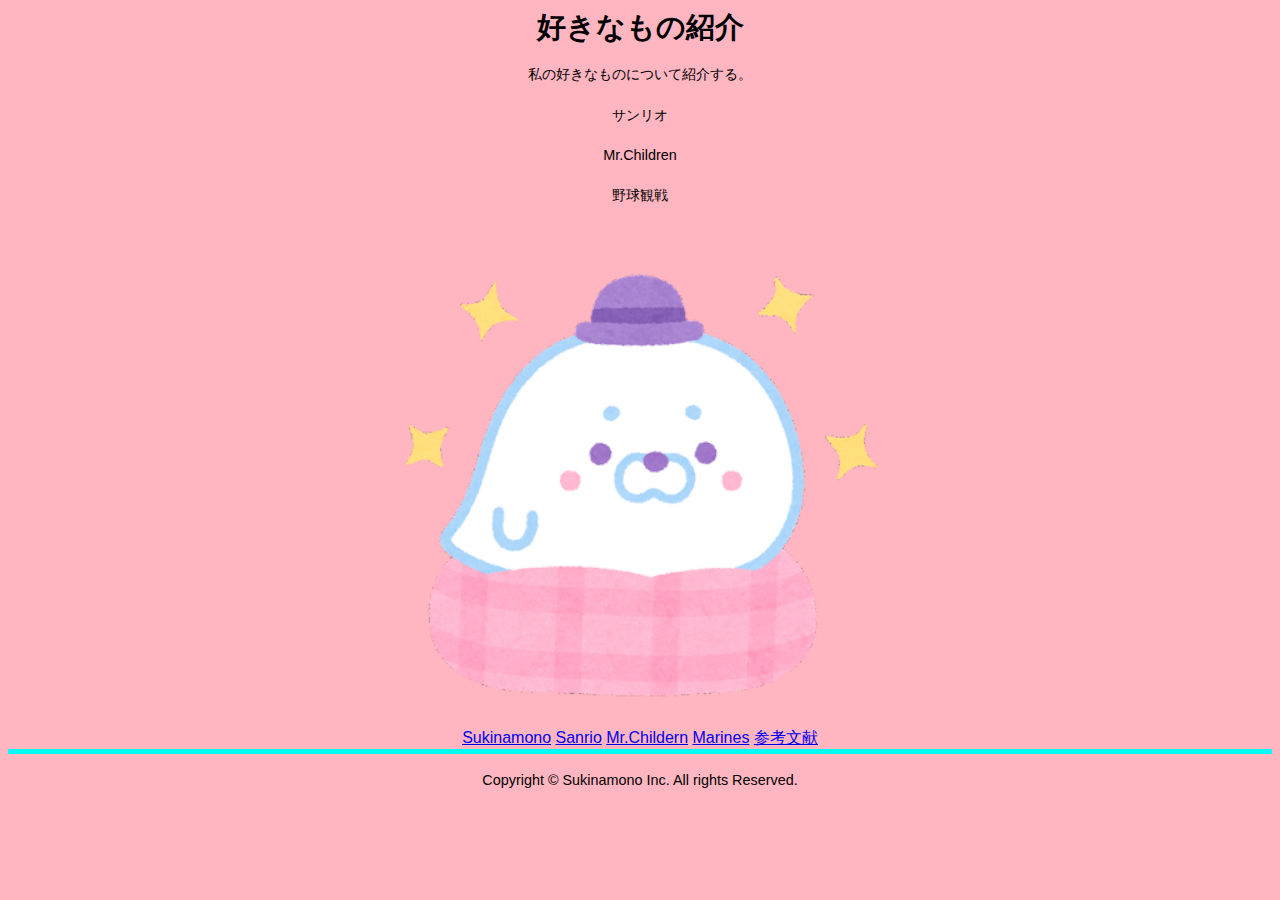
<file: index.html>
<!DOCTYPE html>
<html lang="ja">
<head>
 <link rel="stylesheet" href="mystyle.css">
 <script src="me.js"></script>
 <meta charset="UTF-8">
 <title> 好きなもの </title>
</head>
  
<body>

 <h1>好きなもの紹介</h1>
<p>私の好きなものについて紹介する。</p>                                                                                              
<p>サンリオ</p>                                                                                               
<p>Mr.Children</p>                                                                                               
<p>野球観戦</p> 
  
<div style="text-align:center">  
<img src="./image/azarashi.png" alt="アザラシのイラスト" width="500" height="500">
</div>
 
<a href="index.html">Sukinamono</a>
<a href="sanrio.html">Sanrio</a>
<a href="mrchildren.html">Mr.Childern</a>
<a href="baseballteam.html">Marines</a>
<a href="sankou.html">参考文献</a>

<footer>
<p>Copyright © Sukinamono Inc. All rights Reserved.</p>
</footer>
</body>
</html>
</file>
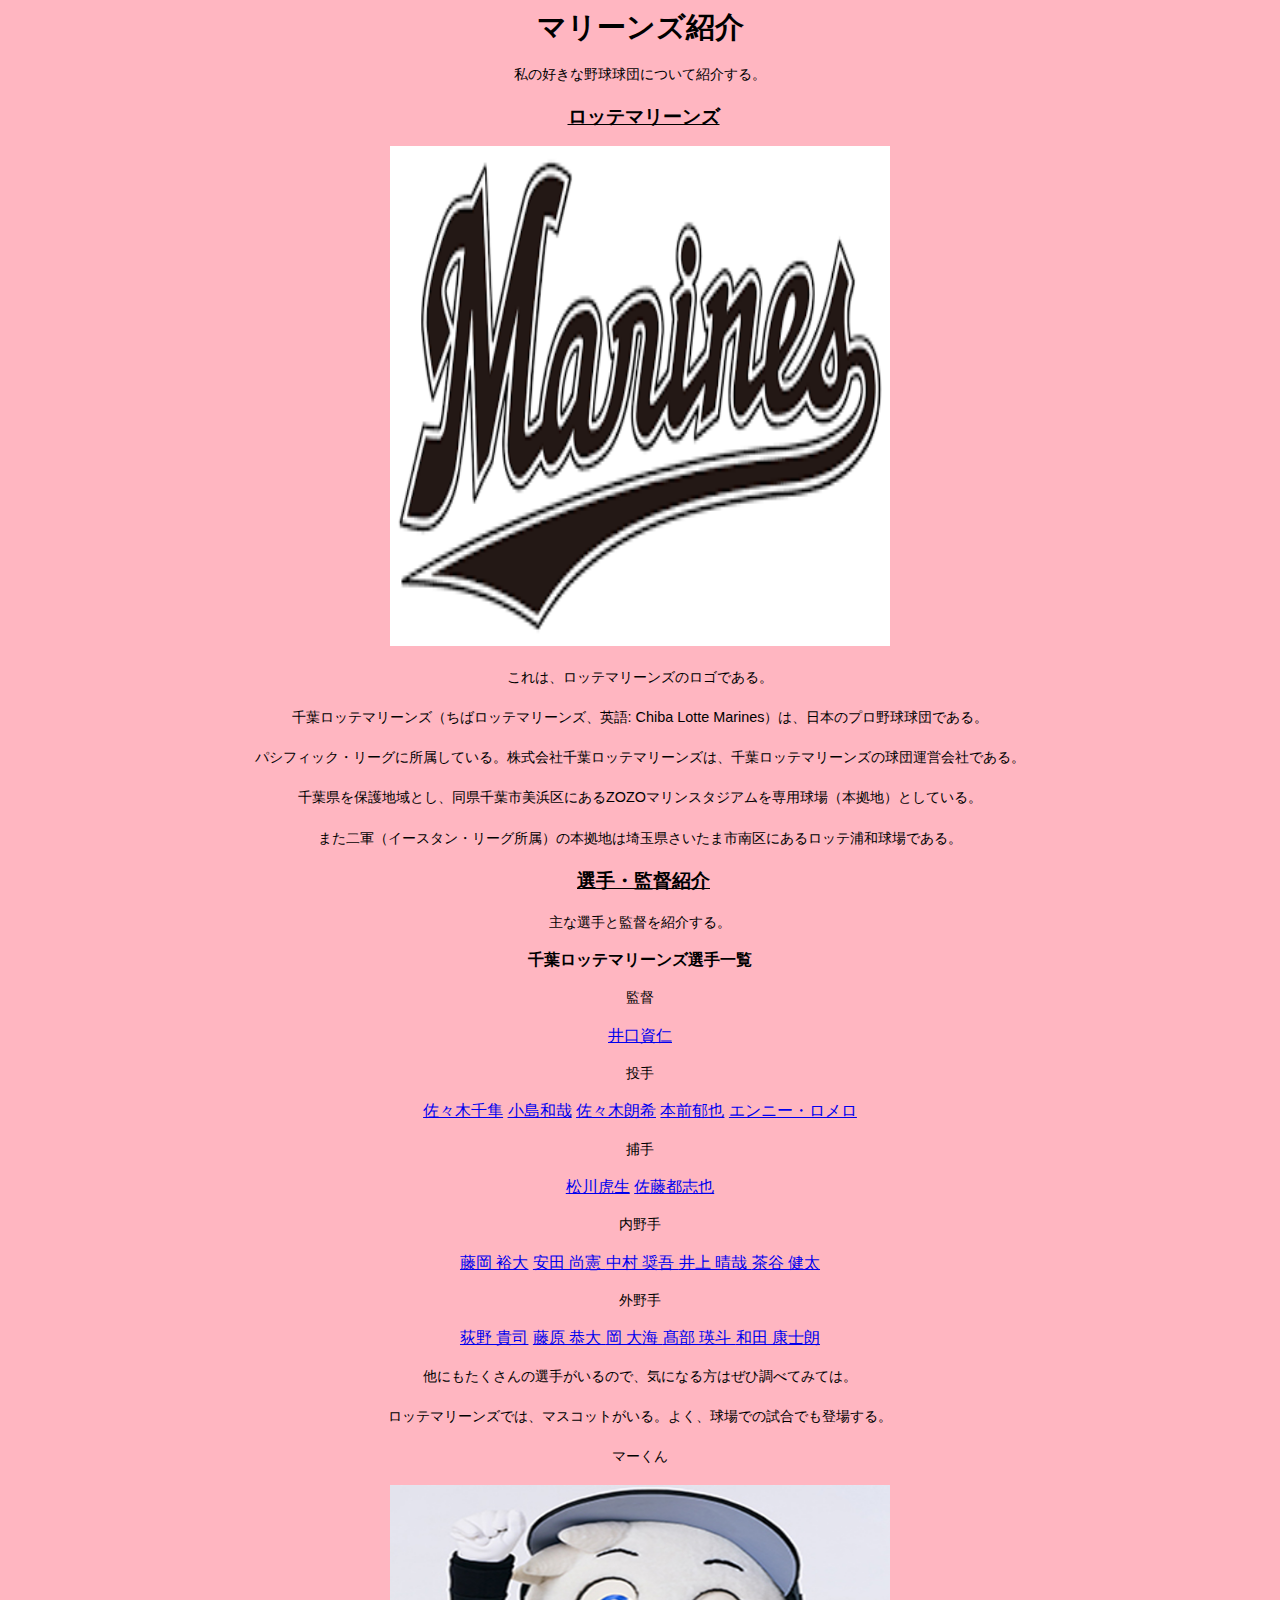
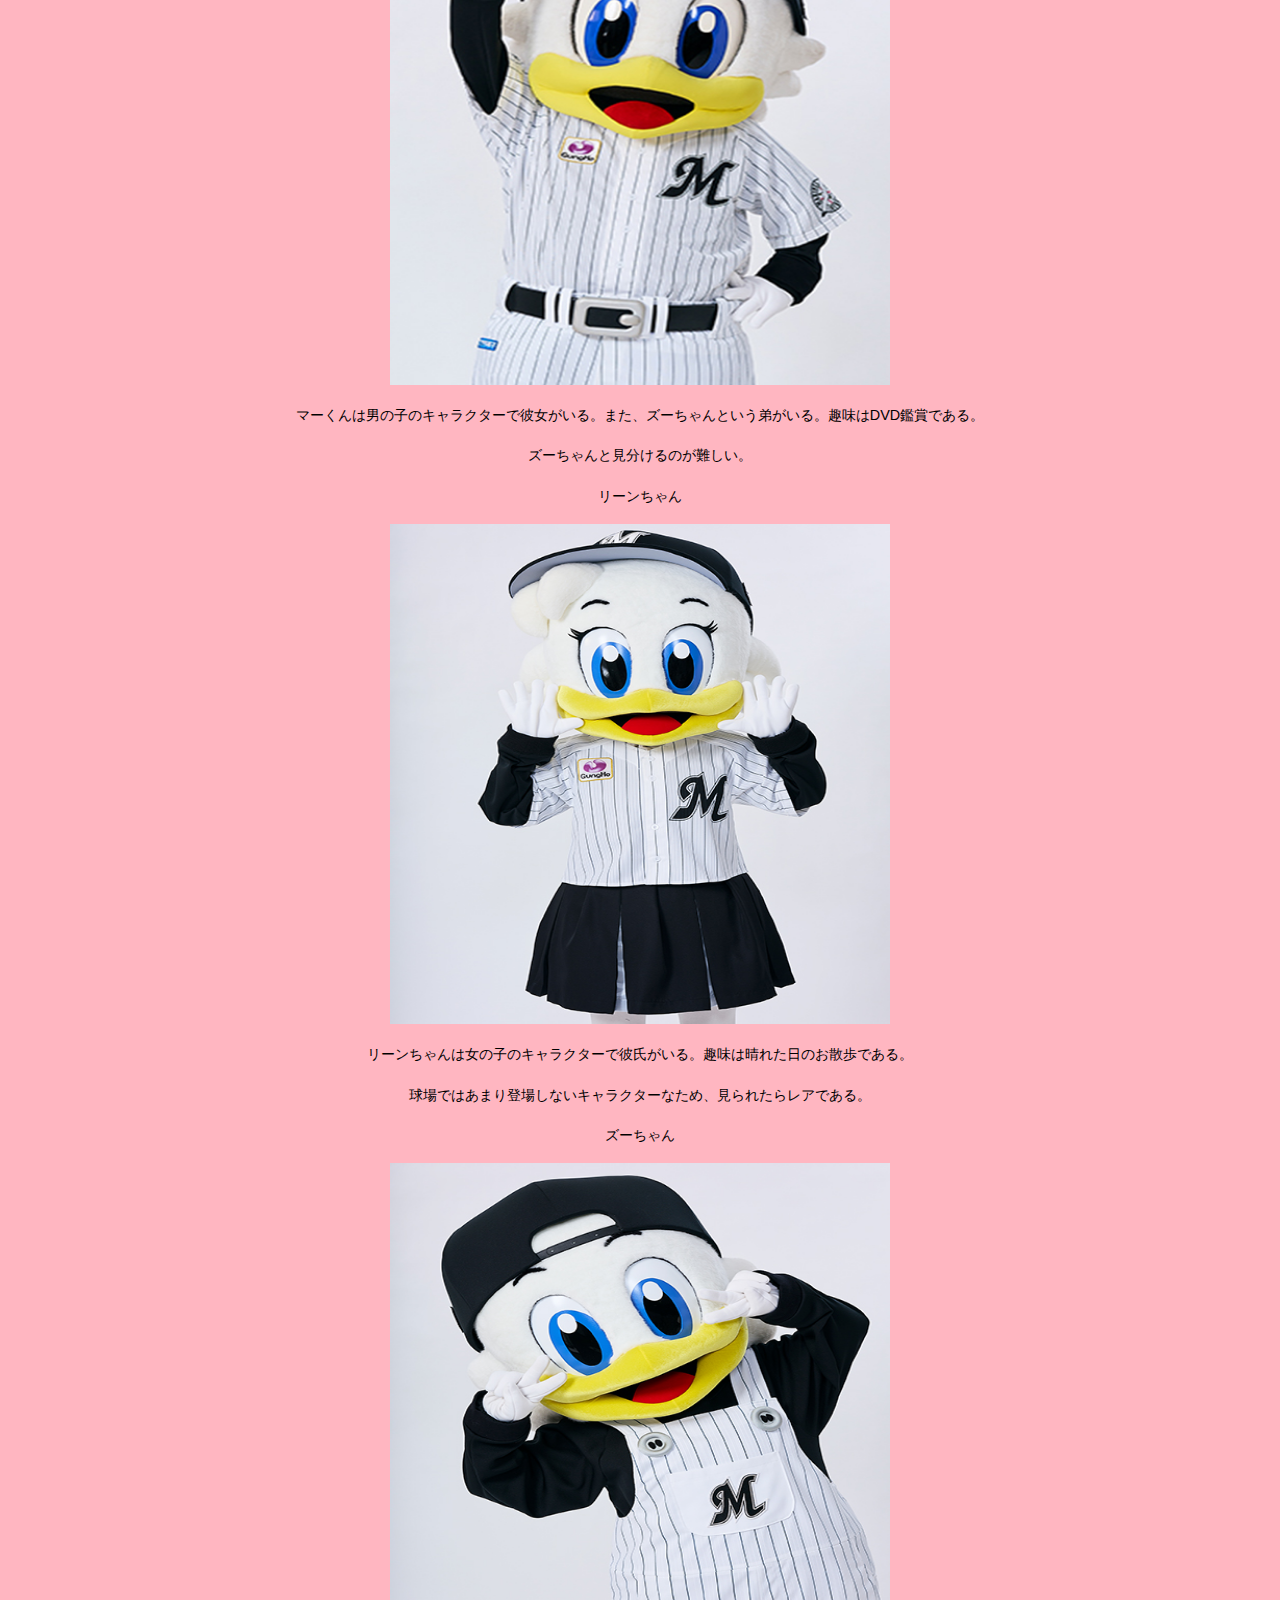
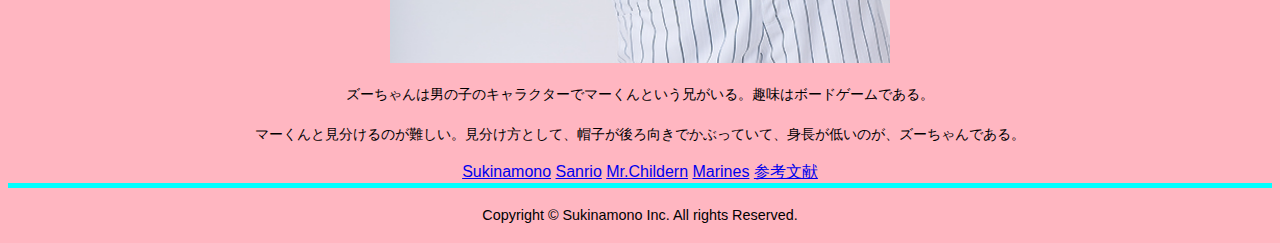
<file: baseballteam.html>
<!DOCTYPE html>
<html lang="ja">
<head>
 <link rel="stylesheet" href="mystyle.css">
 <meta charset="UTF-8">
 <title> マリーンズ</title>
</head>
  
<body>

 <h1>マリーンズ紹介</h1>
<p>私の好きな野球球団について紹介する。</p> 
  
 <h2>ロッテマリーンズ</h2> 
<div style="text-align:center"> 
<img src="./image/marines.png" alt="ロッテマリーンズのロゴ" width="500" height="500">
</div>
  
<p>これは、ロッテマリーンズのロゴである。</p>
<p>千葉ロッテマリーンズ（ちばロッテマリーンズ、英語: Chiba Lotte Marines）は、日本のプロ野球球団である。</p>
<p>パシフィック・リーグに所属している。株式会社千葉ロッテマリーンズは、千葉ロッテマリーンズの球団運営会社である。</p>
<p>千葉県を保護地域とし、同県千葉市美浜区にあるZOZOマリンスタジアムを専用球場（本拠地）としている。</p>
<p>また二軍（イースタン・リーグ所属）の本拠地は埼玉県さいたま市南区にあるロッテ浦和球場である。</p>
   
 <h2>選手・監督紹介</h2>
<p>主な選手と監督を紹介する。</p>
  
 <h3>千葉ロッテマリーンズ選手一覧</h3>
<p>監督</p>
<a href="https://www.marines.co.jp/team/player/detail/2022_6.html"> 井口資仁</a> 
  
<p>投手</p>
<a href="https://www.marines.co.jp/team/player/detail/2022_11.html"> 佐々木千隼</a> 
<a href="https://www.marines.co.jp/team/player/detail/2022_14.html"> 小島和哉</a> 
<a href="https://www.marines.co.jp/team/player/detail/2022_17.html"> 佐々木朗希</a> 
<a href="https://www.marines.co.jp/team/player/detail/2022_49.html"> 本前郁也</a> 
<a href="https://www.marines.co.jp/team/player/detail/2022_91.html"> エンニー・ロメロ</a> 
       
<p>捕手</p>
<a href="https://www.marines.co.jp/team/player/detail/2022_2.html"> 松川虎生</a> 
<a href="https://www.marines.co.jp/team/player/detail/2022_32.html"> 佐藤都志也</a> 
       
<p>内野手</p>
<a href="https://www.marines.co.jp/team/player/detail/2022_4.html"> 藤岡 裕大</a> 
<a href="https://www.marines.co.jp/team/player/detail/2022_5.html"> 安田 尚憲 </a> 
<a href="https://www.marines.co.jp/team/player/detail/2022_8.html"> 中村 奨吾 </a> 
<a href="https://www.marines.co.jp/team/player/detail/2022_44.html"> 井上 晴哉 </a> 
<a href="https://www.marines.co.jp/team/player/detail/2022_67.html"> 茶谷 健太 </a>
       
<p>外野手</p>
<a href="https://www.marines.co.jp/team/player/detail/2022_0.html"> 荻野 貴司</a> 
<a href="https://www.marines.co.jp/team/player/detail/2022_1.html"> 藤原 恭大 </a> 
<a href="https://www.marines.co.jp/team/player/detail/2022_25.html"> 岡 大海 </a> 
<a href="https://www.marines.co.jp/team/player/detail/2022_38.html"> 髙部 瑛斗 </a> 
<a href="https://www.marines.co.jp/team/player/detail/2022_63.html"> 和田 康士朗 </a> 
       
<p>他にもたくさんの選手がいるので、気になる方はぜひ調べてみては。</p>
       
<p>ロッテマリーンズでは、マスコットがいる。よく、球場での試合でも登場する。</p>
       
<p>マーくん</p>
<div style="text-align:center"> 
<img src="./image/ma-kun.jpg" alt="ロッテマリーンズのキャラクターのマーくん" width="500" height="500"> 
</div>
  
<p>マーくんは男の子のキャラクターで彼女がいる。また、ズーちゃんという弟がいる。趣味はDVD鑑賞である。</p>
<p>ズーちゃんと見分けるのが難しい。</p>
  
<p>リーンちゃん</p>
<div style="text-align:center"> 
<img src="./image/ri-nchan.jpg" alt="ロッテマリーンズのキャラクターのリーンちゃん" width="500" height="500"> 
</div>
  
<p>リーンちゃんは女の子のキャラクターで彼氏がいる。趣味は晴れた日のお散歩である。</p>
<p>球場ではあまり登場しないキャラクターなため、見られたらレアである。</p>
  
<p>ズーちゃん</p>
<div style="text-align:center"> 
<img src="./image/zu-chan.jpg" alt="ロッテマリーンズのキャラクターのズーちゃん" width="500" height="500"> 
</div>
  
<p>ズーちゃんは男の子のキャラクターでマーくんという兄がいる。趣味はボードゲームである。</p>
<p>マーくんと見分けるのが難しい。見分け方として、帽子が後ろ向きでかぶっていて、身長が低いのが、ズーちゃんである。</p>
   
<a href="index.html">Sukinamono</a>
<a href="sanrio.html">Sanrio</a>
<a href="mrchildren.html">Mr.Childern</a>
<a href="baseballteam.html">Marines</a>
<a href="sankou.html">参考文献</a>
<br /> 
  
<footer>
<p>Copyright © Sukinamono Inc. All rights Reserved.</p>
</footer>
</body>
</html>
</file>
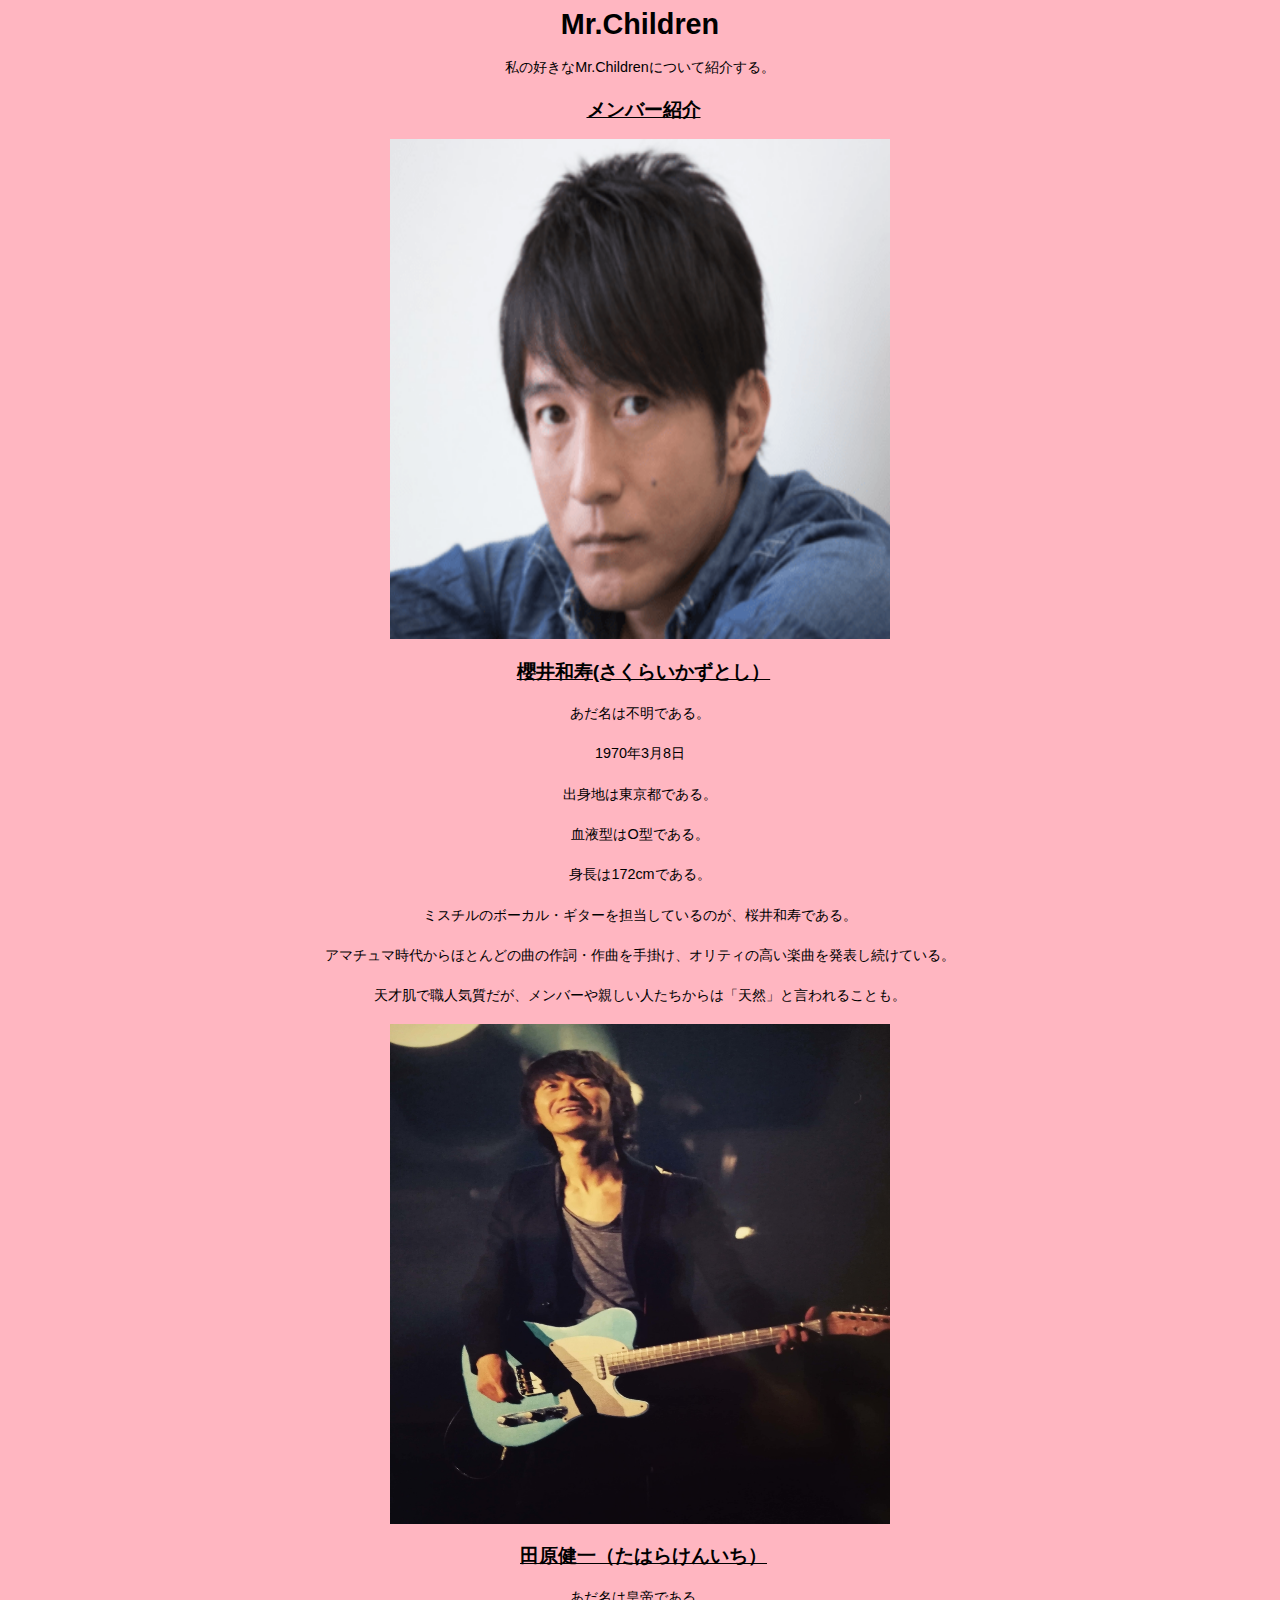
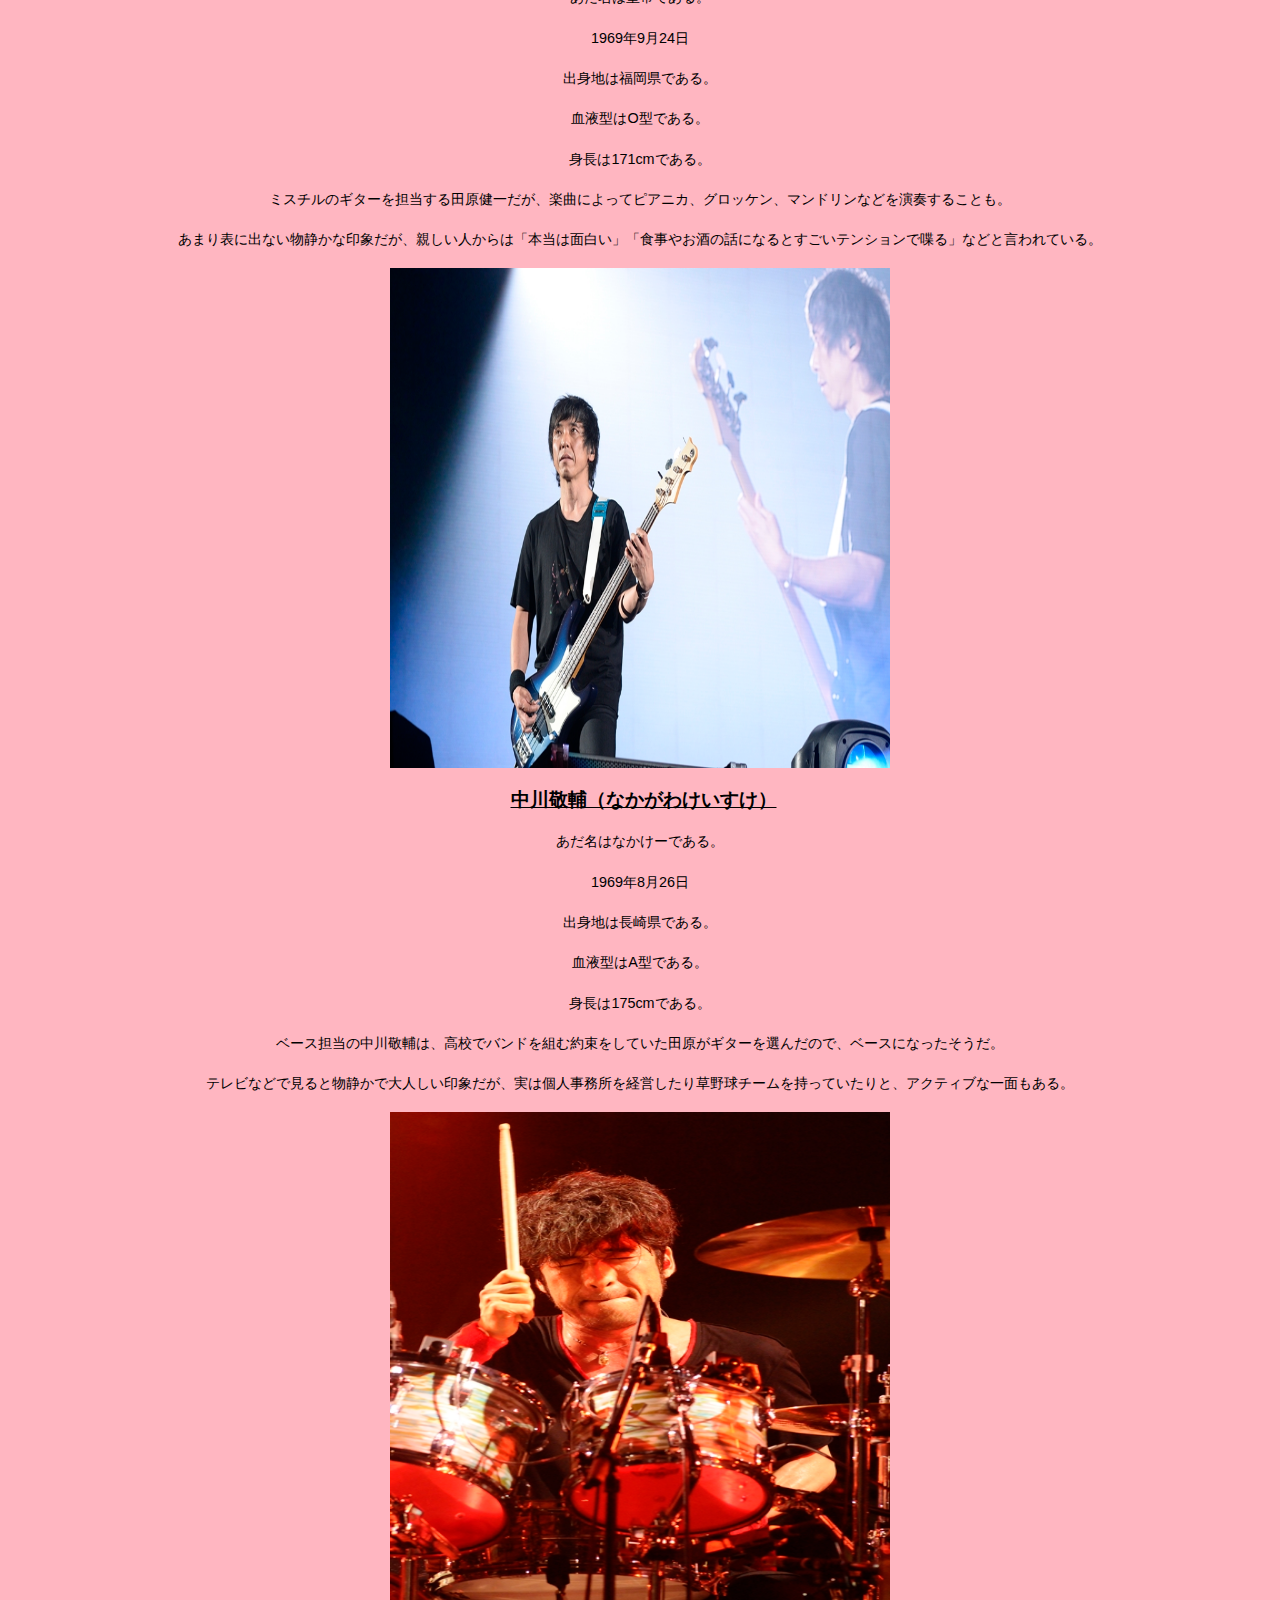
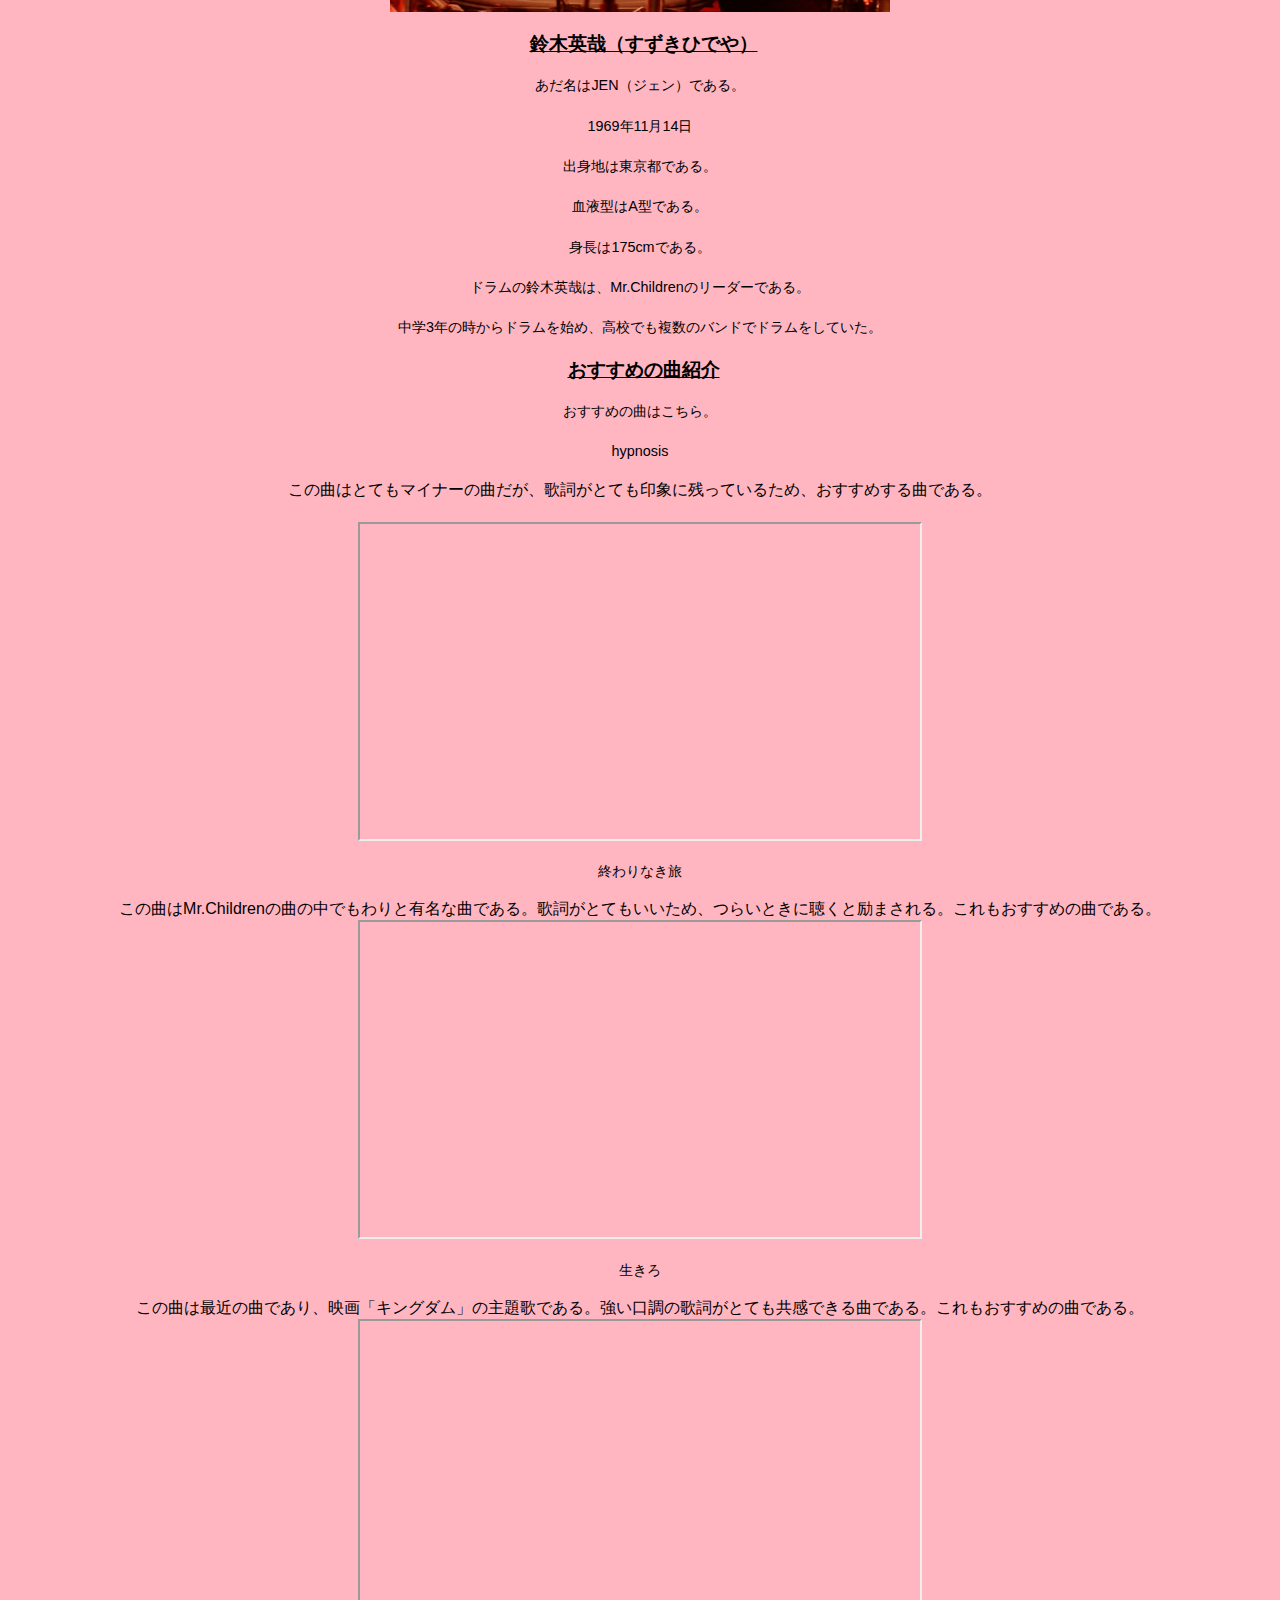
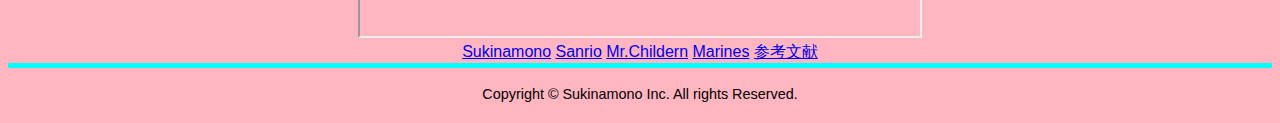
<file: mrchildren.html>
<!DOCTYPE html>
<html lang="ja">
<head>
 <link rel="stylesheet" href="mystyle.css">
 <meta charset="UTF-8">
 <title> Mr.Children </title>
</head>
  
<body>
 <h1>Mr.Children</h1>
<p>私の好きなMr.Childrenについて紹介する。</p> 
  
 <h2>メンバー紹介</h2>
  
<div style="text-align:center"> 
<img src="./image/sakurai.png" alt="桜井和寿" width="500" height="500">
</div>
   
 <h2>櫻井和寿(さくらいかずとし）</h2>
<p>あだ名は不明である。</p>
<p>1970年3月8日</p>
<p>出身地は東京都である。</p>
<p>血液型はO型である。</p>
<p>身長は172cmである。</p>      
<p>ミスチルのボーカル・ギターを担当しているのが、桜井和寿である。</p>
<p>アマチュマ時代からほとんどの曲の作詞・作曲を手掛け、オリティの高い楽曲を発表し続けている。</p>
<p>天才肌で職人気質だが、メンバーや親しい人たちからは「天然」と言われることも。</p>
   
<div style="text-align:center"> 
<img src="./image/tahara.jpg" alt="田原健一" width="500" height="500">
</div>

 <h2>田原健一（たはらけんいち）</h2>
<p>あだ名は皇帝である。</p>
<p>1969年9月24日</p>
<p>出身地は福岡県である。</p>
<p>血液型はO型である。</p>
<p>身長は171cmである。</p>
<p>ミスチルのギターを担当する田原健一だが、楽曲によってピアニカ、グロッケン、マンドリンなどを演奏することも。</p>
<p>あまり表に出ない物静かな印象だが、親しい人からは「本当は面白い」「食事やお酒の話になるとすごいテンションで喋る」などと言われている。</p>
   
<div style="text-align:center"> 
<img src="./image/nakagawa.jpg" alt="中川敬輔" width="500" height="500">
</div>
   
 <h2>中川敬輔（なかがわけいすけ）</h2>
<p>あだ名はなかけーである。</p>
<p>1969年8月26日</p>
<p>出身地は長崎県である。</p>
<p>血液型はA型である。</p>
<p>身長は175cmである。</p>
<p>ベース担当の中川敬輔は、高校でバンドを組む約束をしていた田原がギターを選んだので、ベースになったそうだ。</p>
<p>テレビなどで見ると物静かで大人しい印象だが、実は個人事務所を経営したり草野球チームを持っていたりと、アクティブな一面もある。</p>
 
<div style="text-align:center"> 
<img src="./image/suzuki.jpg" alt="鈴木英哉" width="500" height="500">
</div>

 <h2>鈴木英哉（すずきひでや）</h2>
<p>あだ名はJEN（ジェン）である。</p>
<p>1969年11月14日</p>
<p>出身地は東京都である。</p>
<p>血液型はA型である。</p>
<p>身長は175cmである。</p>
<p>ドラムの鈴木英哉は、Mr.Childrenのリーダーである。</p>
<p>中学3年の時からドラムを始め、高校でも複数のバンドでドラムをしていた。</p>

 <h2>おすすめの曲紹介</h2> 
<p>おすすめの曲はこちら。</p> 
  
<p>hypnosis</p> 
この曲はとてもマイナーの曲だが、歌詞がとても印象に残っているため、おすすめする曲である。<br />
  　
<div>
<iframe width="560" height="315" src="https://www.youtube.com/embed/4Zj9PE3Vcc0" title="YouTube video player">      
</iframe>
</div>
    
<p>終わりなき旅</p>
この曲はMr.Childrenの曲の中でもわりと有名な曲である。歌詞がとてもいいため、つらいときに聴くと励まされる。これもおすすめの曲である。<br />
   
<div>
<iframe width="560" height="315" src="https://www.youtube.com/embed/QCiERL2m3Ss" title="YouTube video player">
</iframe>
</div>
   
<p>生きろ</p>
この曲は最近の曲であり、映画「キングダム」の主題歌である。強い口調の歌詞がとても共感できる曲である。これもおすすめの曲である。<br />
   
<div>
<iframe width="560" height="315" src="https://www.youtube.com/embed/doYyw2Svqnk" title="YouTube video player">
</iframe>
</div>

<a href="index.html">Sukinamono</a>
<a href="sanrio.html">Sanrio</a>
<a href="mrchildren.html">Mr.Childern</a>
<a href="baseballteam.html">Marines</a>
<a href="sankou.html">参考文献</a>
<br />
  
<footer>
<p>Copyright © Sukinamono Inc. All rights Reserved.</p>
</footer>
</body>
</html>
</file>
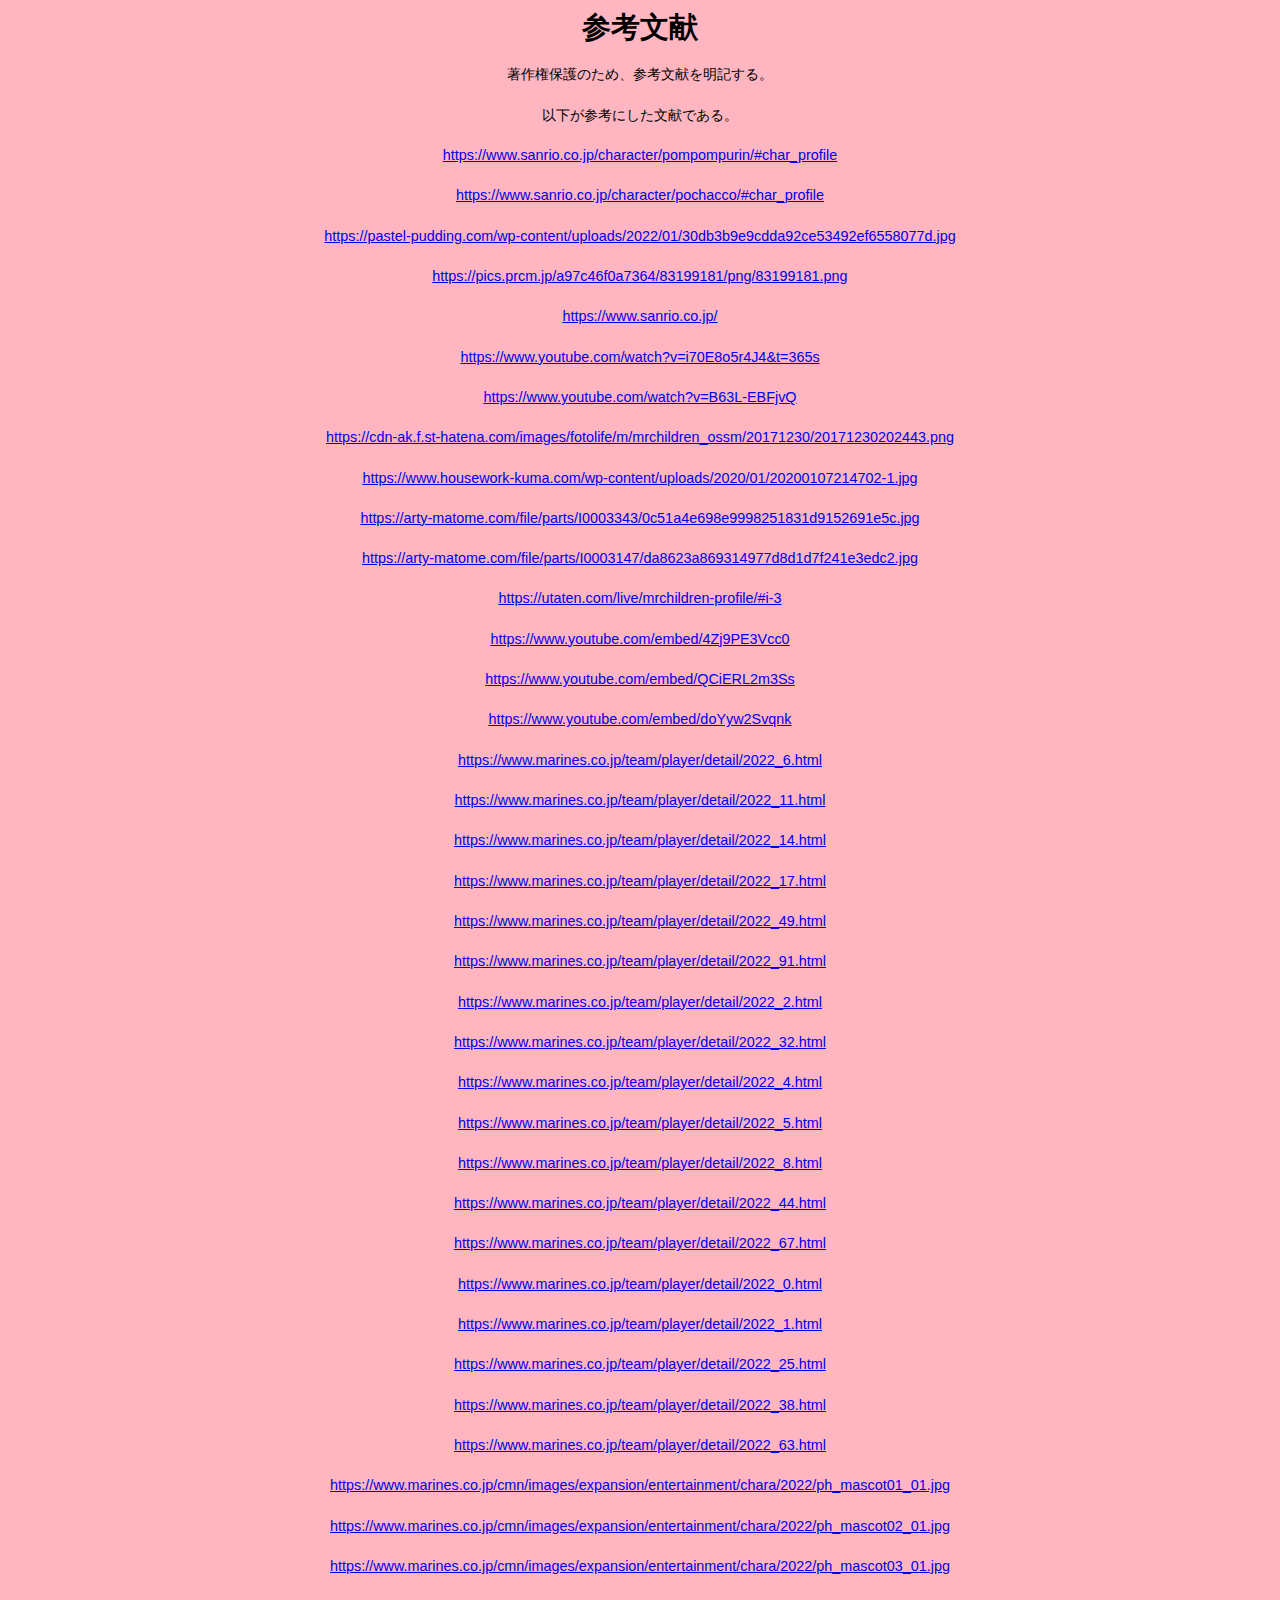
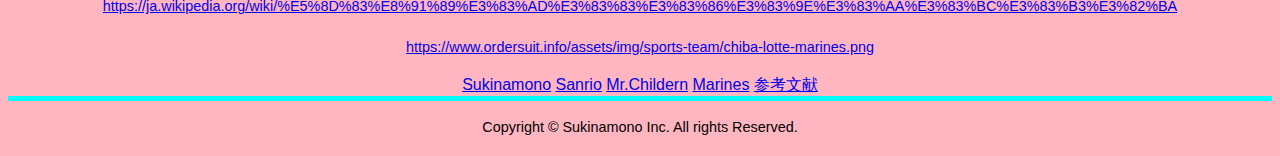
<file: sankou.html>
<!DOCTYPE html>
<html lang="ja">
<head>
 <link rel="stylesheet" href="mystyle.css">
 <meta charset="UTF-8">
 <title> 参考文献 </title>
</head>
  
<body>
 <h1>参考文献</h1>
<p>著作権保護のため、参考文献を明記する。</p> 
<p>以下が参考にした文献である。</p>
   
<p> <a href="https://www.sanrio.co.jp/character/pompompurin/#char_profile">https://www.sanrio.co.jp/character/pompompurin/#char_profile</a> </p>
<p> <a href="https://www.sanrio.co.jp/character/pochacco/#char_profile">https://www.sanrio.co.jp/character/pochacco/#char_profile</a> </p>
<p> <a href="https://pastel-pudding.com/wp-content/uploads/2022/01/30db3b9e9cdda92ce53492ef6558077d.jpg">
     https://pastel-pudding.com/wp-content/uploads/2022/01/30db3b9e9cdda92ce53492ef6558077d.jpg</a> </p>
<p> <a href="https://pics.prcm.jp/a97c46f0a7364/83199181/png/83199181.png">https://pics.prcm.jp/a97c46f0a7364/83199181/png/83199181.png </a> </p>
<p> <a href="https://www.sanrio.co.jp/">https://www.sanrio.co.jp/ </a> </p>
<p> <a href="https://www.youtube.com/watch?v=i70E8o5r4J4&t=365s">https://www.youtube.com/watch?v=i70E8o5r4J4&t=365s</a> </p>
<p> <a href="https://www.youtube.com/watch?v=B63L-EBFjvQ">https://www.youtube.com/watch?v=B63L-EBFjvQ</a> </p>
<p> <a href="https://cdn-ak.f.st-hatena.com/images/fotolife/m/mrchildren_ossm/20171230/20171230202443.png">
     https://cdn-ak.f.st-hatena.com/images/fotolife/m/mrchildren_ossm/20171230/20171230202443.png</a> </p>
<p> <a href="https://www.housework-kuma.com/wp-content/uploads/2020/01/20200107214702-1.jpg">
     https://www.housework-kuma.com/wp-content/uploads/2020/01/20200107214702-1.jpg</a> </p>
<p> <a href="https://arty-matome.com/file/parts/I0003343/0c51a4e698e9998251831d9152691e5c.jpg">
     https://arty-matome.com/file/parts/I0003343/0c51a4e698e9998251831d9152691e5c.jpg</a> </p>
<p> <a href="https://arty-matome.com/file/parts/I0003147/da8623a869314977d8d1d7f241e3edc2.jpg">
     https://arty-matome.com/file/parts/I0003147/da8623a869314977d8d1d7f241e3edc2.jpg</a> </p>
<p> <a href="https://utaten.com/live/mrchildren-profile/#i-3">https://utaten.com/live/mrchildren-profile/#i-3</a> </p>
<p> <a href="https://www.youtube.com/embed/4Zj9PE3Vcc0">https://www.youtube.com/embed/4Zj9PE3Vcc0</a> </p>
<p> <a href="https://www.youtube.com/embed/QCiERL2m3Ss">https://www.youtube.com/embed/QCiERL2m3Ss</a> </p>
<p> <a href="https://www.youtube.com/embed/doYyw2Svqnk">https://www.youtube.com/embed/doYyw2Svqnk</a> </p>
<p> <a href="https://www.marines.co.jp/team/player/detail/2022_6.html">https://www.marines.co.jp/team/player/detail/2022_6.html </a> </p>
<p> <a href="https://www.marines.co.jp/team/player/detail/2022_11.html">https://www.marines.co.jp/team/player/detail/2022_11.html </a> </p>
<p> <a href="https://www.marines.co.jp/team/player/detail/2022_14.html">https://www.marines.co.jp/team/player/detail/2022_14.html </a> </p>
<p> <a href="https://www.marines.co.jp/team/player/detail/2022_17.html">https://www.marines.co.jp/team/player/detail/2022_17.html </a> </p>
<p> <a href="https://www.marines.co.jp/team/player/detail/2022_49.html">https://www.marines.co.jp/team/player/detail/2022_49.html </a> </p>
<p> <a href="https://www.marines.co.jp/team/player/detail/2022_91.html">https://www.marines.co.jp/team/player/detail/2022_91.html </a> </p><p> <a href="https://www.marines.co.jp/team/player/detail/2022_2.html">https://www.marines.co.jp/team/player/detail/2022_2.html </a> </p>
<p> <a href="https://www.marines.co.jp/team/player/detail/2022_32.html">https://www.marines.co.jp/team/player/detail/2022_32.html </a> </p>
<p> <a href="https://www.marines.co.jp/team/player/detail/2022_4.html"> https://www.marines.co.jp/team/player/detail/2022_4.html</a> </p>
<p> <a href="https://www.marines.co.jp/team/player/detail/2022_5.html"> https://www.marines.co.jp/team/player/detail/2022_5.html </a> </p>
<p> <a href="https://www.marines.co.jp/team/player/detail/2022_8.html">https://www.marines.co.jp/team/player/detail/2022_8.html  </a> </p>
<p> <a href="https://www.marines.co.jp/team/player/detail/2022_44.html">https://www.marines.co.jp/team/player/detail/2022_44.html</a> </p>
<p> <a href="https://www.marines.co.jp/team/player/detail/2022_67.html">https://www.marines.co.jp/team/player/detail/2022_67.html </a> </p>  
<p> <a href="https://www.marines.co.jp/team/player/detail/2022_0.html">https://www.marines.co.jp/team/player/detail/2022_0.html </a> </p>
<p> <a href="https://www.marines.co.jp/team/player/detail/2022_1.html">https://www.marines.co.jp/team/player/detail/2022_1.html  </a> </p>
<p> <a href="https://www.marines.co.jp/team/player/detail/2022_25.html">https://www.marines.co.jp/team/player/detail/2022_25.html  </a> </p>
<p> <a href="https://www.marines.co.jp/team/player/detail/2022_38.html">https://www.marines.co.jp/team/player/detail/2022_38.html  </a> </p>
<p> <a href="https://www.marines.co.jp/team/player/detail/2022_63.html"> https://www.marines.co.jp/team/player/detail/2022_63.html </a> </p>
<p> <a href="https://www.marines.co.jp/cmn/images/expansion/entertainment/chara/2022/ph_mascot01_01.jpg">
     https://www.marines.co.jp/cmn/images/expansion/entertainment/chara/2022/ph_mascot01_01.jpg</a> </p>
<p> <a href="https://www.marines.co.jp/cmn/images/expansion/entertainment/chara/2022/ph_mascot02_01.jpg">
     https://www.marines.co.jp/cmn/images/expansion/entertainment/chara/2022/ph_mascot02_01.jpg </a> </p>
<p> <a href="https://www.marines.co.jp/cmn/images/expansion/entertainment/chara/2022/ph_mascot03_01.jpg">
     https://www.marines.co.jp/cmn/images/expansion/entertainment/chara/2022/ph_mascot03_01.jpg</a> </p>
<p> <a href="https://ja.wikipedia.org/wiki/%E5%8D%83%E8%91%89%E3%83%AD%E3%83%83%E3%83%86%E3%83%9E%E3%83%AA%E3%83%BC%E3%83%B3%E3%82%BA"> 
     https://ja.wikipedia.org/wiki/%E5%8D%83%E8%91%89%E3%83%AD%E3%83%83%E3%83%86%E3%83%9E%E3%83%AA%E3%83%BC%E3%83%B3%E3%82%BA</a> </p>
<p> <a href="https://www.ordersuit.info/assets/img/sports-team/chiba-lotte-marines.png">
     https://www.ordersuit.info/assets/img/sports-team/chiba-lotte-marines.png</a> </p>
  
<a href="index.html">Sukinamono</a>
<a href="sanrio.html">Sanrio</a>
<a href="mrchildren.html">Mr.Childern</a>
<a href="baseballteam.html">Marines</a>
<a href="sankou.html">参考文献</a>
<br />

<footer>
<p>Copyright © Sukinamono Inc. All rights Reserved.</p>
</footer>
</body>
</html>
</file>
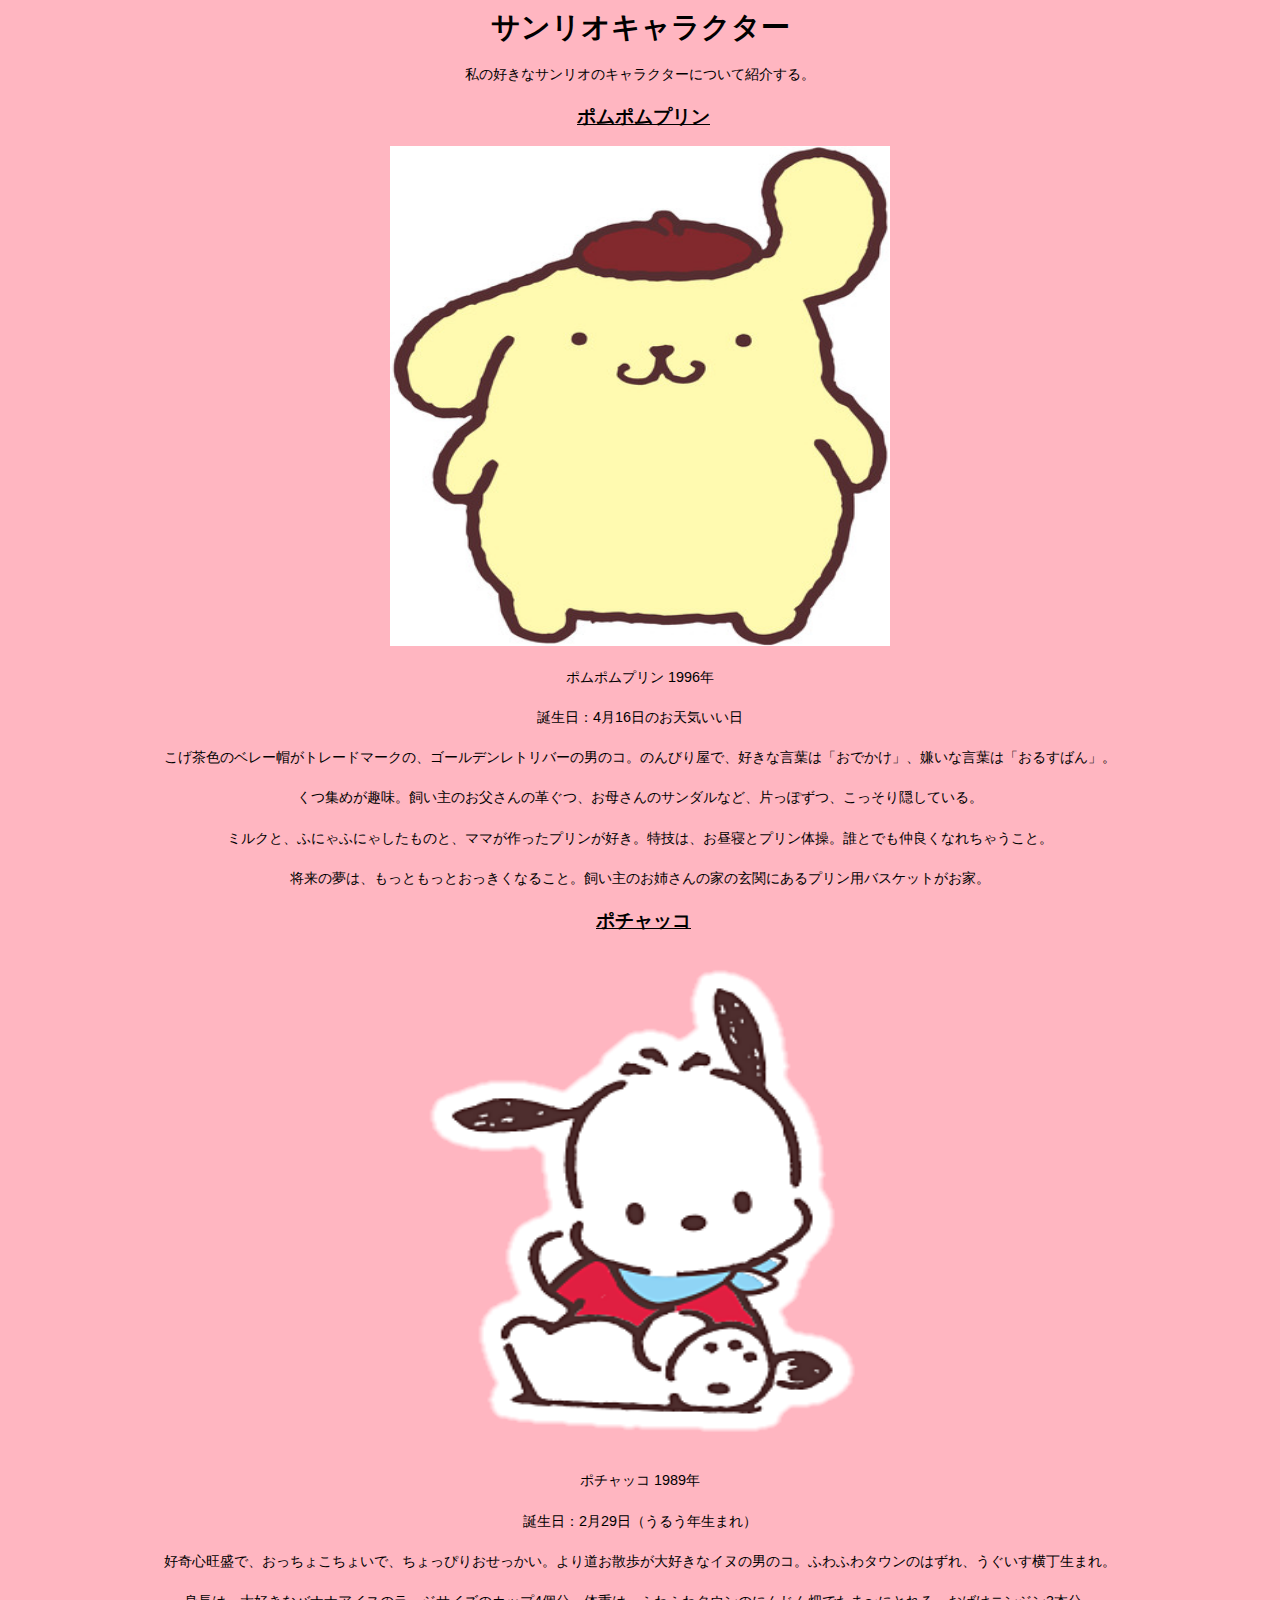
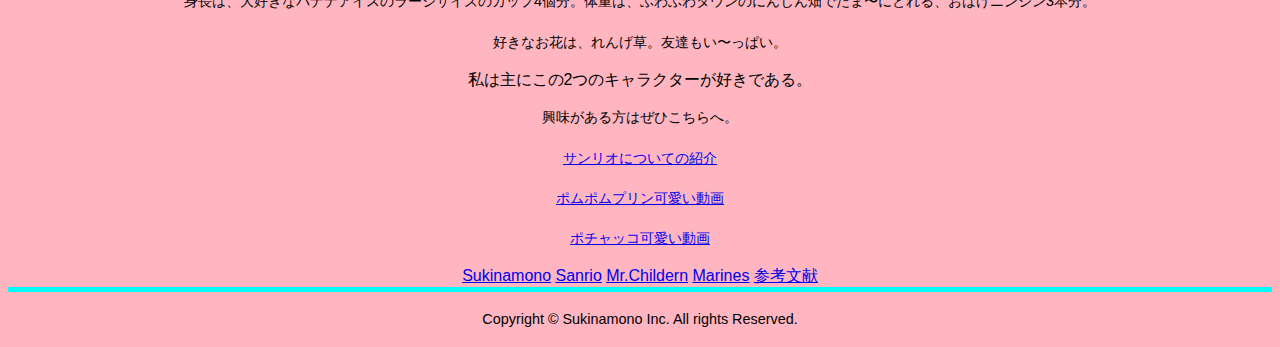
<file: sanrio.html>
<!DOCTYPE html>
<html lang="ja">
  <head>
    <link rel="stylesheet" href="mystyle.css">
    <meta charset="UTF-8">
    <title> サンリオ</title>
  </head>
  
<body>
<h1>サンリオキャラクター</h1>
<p>私の好きなサンリオのキャラクターについて紹介する。</p>                                                                                              
  <h2>ポムポムプリン</h2> 
    <div style="text-align:center"> 
 <img src="./image/pomupomupurin.jpg" alt="ポムポムプリン" width="500" height="500">
   </div>
   
   <p>ポムポムプリン 1996年</p>
   <p>誕生日：4月16日のお天気いい日</p>
   <p>こげ茶色のベレー帽がトレードマークの、ゴールデンレトリバーの男のコ。のんびり屋で、好きな言葉は「おでかけ」、嫌いな言葉は「おるすばん」。</p>
   <p>くつ集めが趣味。飼い主のお父さんの革ぐつ、お母さんのサンダルなど、片っぽずつ、こっそり隠している。</p>
   <p>ミルクと、ふにゃふにゃしたものと、ママが作ったプリンが好き。特技は、お昼寝とプリン体操。誰とでも仲良くなれちゃうこと。</p>
   <p>将来の夢は、もっともっとおっきくなること。飼い主のお姉さんの家の玄関にあるプリン用バスケットがお家。</p>
  
   <h2>ポチャッコ</h2>
    <div class="text-align:center">
 <img src="./image/pochakko.png" alt="ポチャッコ" width="500" height="500">
   </div>
   
   <p>ポチャッコ 1989年</p>
   <p>誕生日：2月29日（うるう年生まれ）</p>
   <p>好奇心旺盛で、おっちょこちょいで、ちょっぴりおせっかい。より道お散歩が大好きなイヌの男のコ。ふわふわタウンのはずれ、うぐいす横丁生まれ。</p>
   <p>身長は、大好きなバナナアイスのラージサイズのカップ4個分。体重は、ふわふわタウンのにんじん畑でたま〜にとれる、おばけニンジン3本分。</p>
   <p>好きなお花は、れんげ草。友達もい〜っぱい。</p>

  私は主にこの2つのキャラクターが好きである。<br />
  <p>興味がある方はぜひこちらへ。</p>
  <p> <a href="https://www.sanrio.co.jp/">サンリオについての紹介 </a> </p>
  <p> <a href="https://www.youtube.com/watch?v=i70E8o5r4J4&t=365s">ポムポムプリン可愛い動画 </a> </p>
  <p> <a href="https://www.youtube.com/watch?v=B63L-EBFjvQ">ポチャッコ可愛い動画</a> </p>

   <a href="index.html">Sukinamono</a>
   <a href="sanrio.html">Sanrio</a>
   <a href="mrchildren.html">Mr.Childern</a>
   <a href="baseballteam.html">Marines</a>
   <a href="sankou.html">参考文献</a>
  <br>

<footer>
  <p>Copyright © Sukinamono Inc. All rights Reserved.</p>
   </footer>
</body>
</html>
</file>
<file: mystyle.css>
body{
	background-color:#ffb6c1;
	color:#000;
	font-family:"メイリオ","Hiragino Kaku Gothic Pro",sans-serif;
	text-align:center;
}


p{
	font-size:90%;
	line-height:1.8;
}


h1{
	font-size:180%;
	margin:0;
      
      
}


h2{
	font-size:120%;
	padding-left:7px;
	text-decoration: underline;
}


h3{
	font-size:100%;
	margin:0;
	
}


footer{
	text-align:center;
	border-top:5px solid #00ffff;
}


article{
	position:relative;
}
</file>
